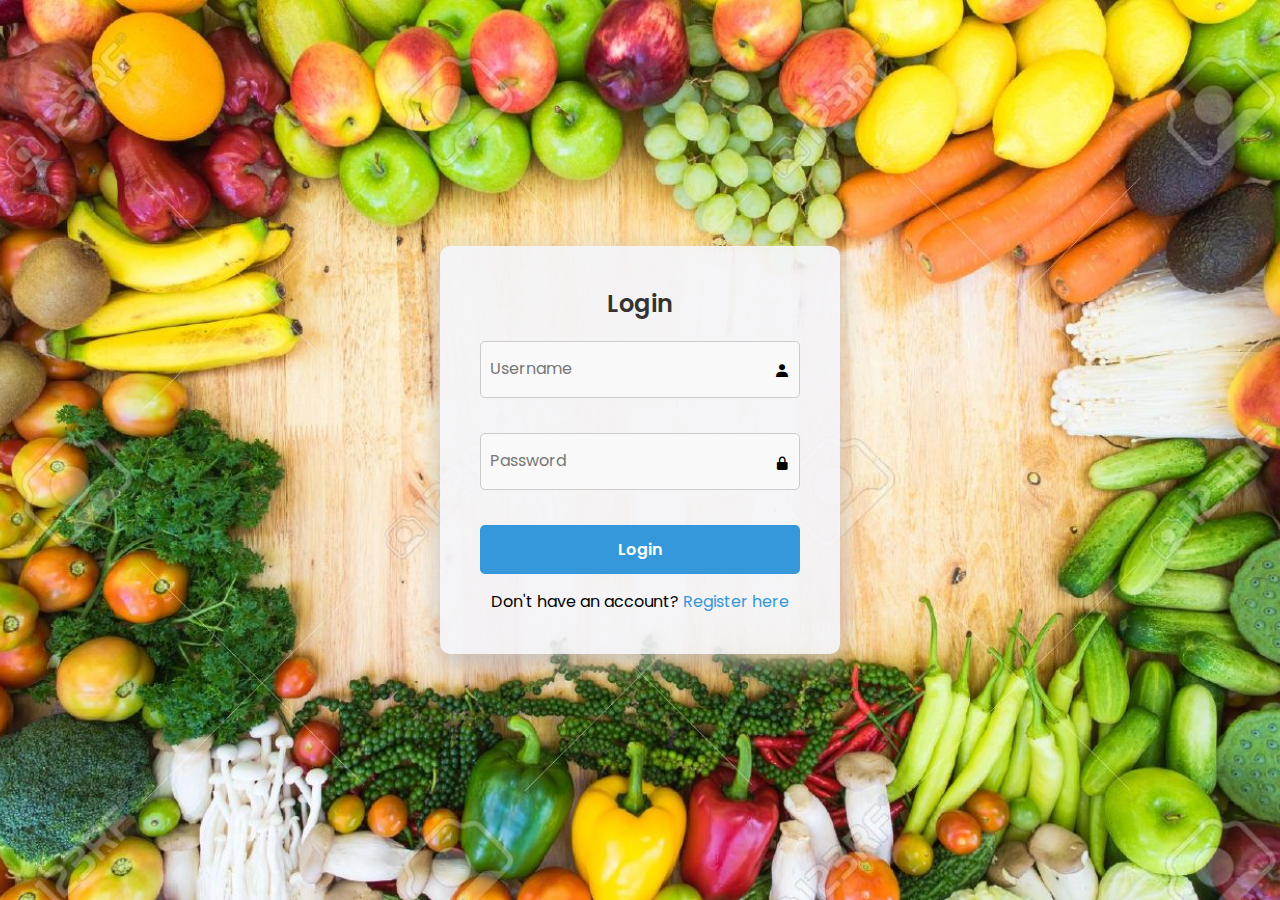
<file: index.html>
<!DOCTYPE html>
<html lang="en">
<head>
    <meta charset="UTF-8">
    <meta http-equiv="X-UA-Compatible" content="IE=edge">
    <meta name="viewport" content="width=device-width, initial-scale=1.0">
    <!-- BOXICONS -->
    <link href="https://unpkg.com/boxicons@2.1.4/css/boxicons.min.css" rel="stylesheet">
    <link rel="stylesheet" href="style.css">
    <title>Ludiflex | Login & Registration</title>
</head>
<body>
    <!----------------------------- Form Box ----------------------------------->    
    <div class="container">
        <div class="form-box">
            <!-- Login Form -->
            <div class="login-form">
                <h2>Login</h2>
                <form>
                    <div class="input-box">
                        <input type="text" required>
                        <label>Username</label>
                        <span class="icon-right"><i class='bx bxs-user'></i></span>
                    </div>
                    <div class="input-box">
                        <input type="password" required>
                        <label>Password</label>
                        <span class="icon-right"><i class='bx bxs-lock-alt'></i></span>
                    </div>
                    <button type="submit" class="btn">Login</button>
                    <div class="register-link">
                        <p>Don't have an account? <a href="#" id="showRegister">Register here</a></p>
                    </div>
                </form>
            </div>

            <!-- Registration Form -->
            <div class="register-form" style="display:none;">
                <h2>Register</h2>
                <form>
                    <div class="input-box">
                        <input type="text" required>
                        <label>Username</label>
                        <span class="icon-right"><i class='bx bxs-user'></i></span>
                    </div>
                    <div class="input-box">
                        <input type="email" required>
                        <label>Email</label>
                        <span class="icon-right"><i class='bx bxs-envelope'></i></span>
                    </div>
                    <div class="input-box">
                        <input type="tel" required>
                        <label>Phone Number</label>
                        <span class="icon-right"><i class='bx bxs-phone'></i></span>
                    </div>
                    <div class="input-box">
                        <input type="password" required>
                        <label>Password</label>
                        <span class="icon-right"><i class='bx bxs-lock-alt'></i></span>
                    </div>
                    <button type="submit" class="btn">Register</button>
                    <div class="login-link">
                        <p>Already have an account? <a href="#" id="showLogin">Login here</a></p>
                    </div>
                </form>
            </div>
        </div>
    </div>

    <script>
        // Toggle between login and registration form
        const showRegister = document.getElementById('showRegister');
        const showLogin = document.getElementById('showLogin');
        const loginForm = document.querySelector('.login-form');
        const registerForm = document.querySelector('.register-form');

        showRegister.addEventListener('click', () => {
            loginForm.style.display = 'none';
            registerForm.style.display = 'block';
        });

        showLogin.addEventListener('click', () => {
            loginForm.style.display = 'block';
            registerForm.style.display = 'none';
        });

        // Handle login form submission and redirect to homepage
        document.querySelector('.login-form form').addEventListener('submit', (e) => {
            e.preventDefault(); // Prevent default form submission behavior

            // Simulate login success (replace with your login logic)
            window.location.href = 'homepage.html'; // Redirect to homepage after login
        });
    </script>
</body>
</html>
</file>
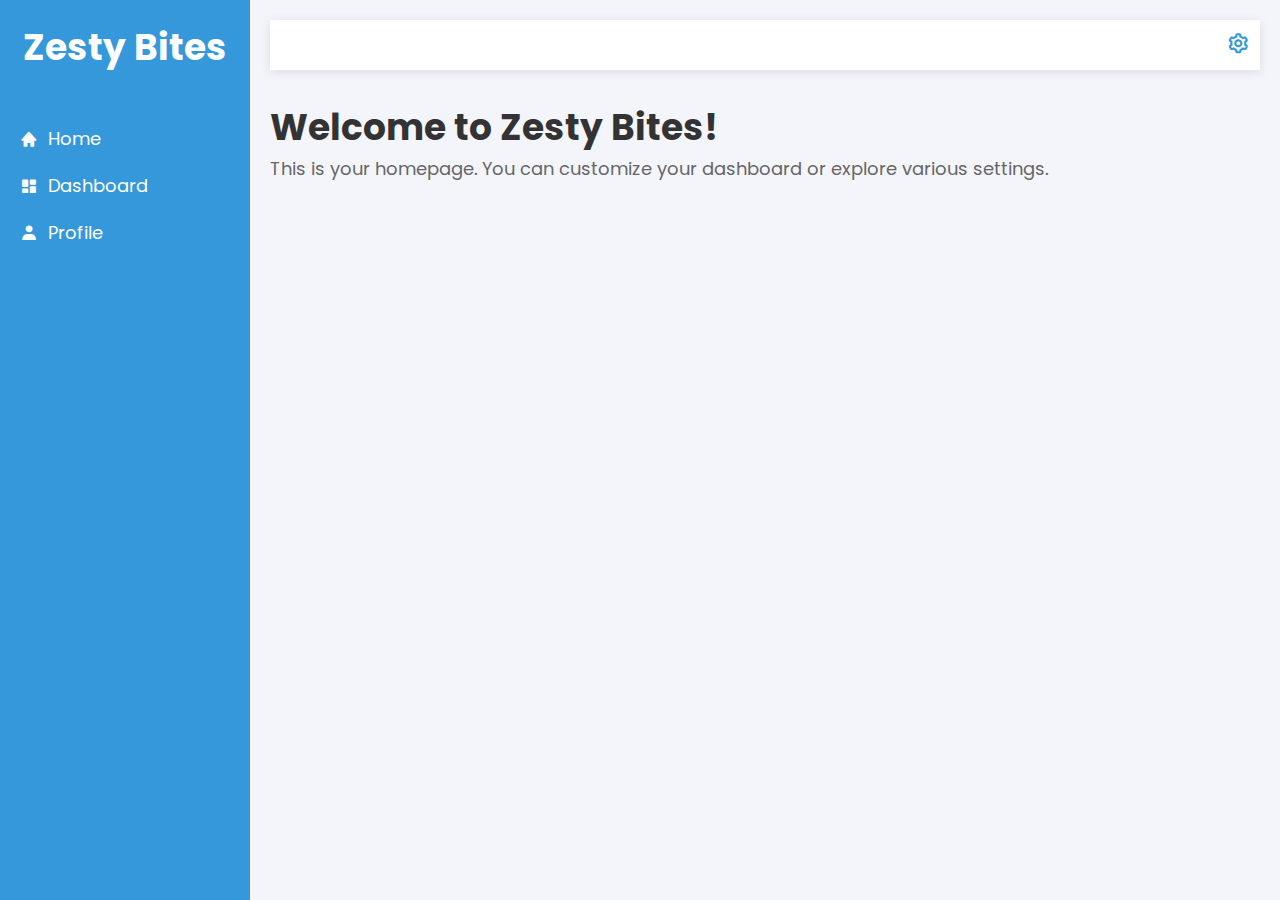
<file: homepage.html>
<!DOCTYPE html>
<html lang="en">
<head>
    <meta charset="UTF-8">
    <meta name="viewport" content="width=device-width, initial-scale=1.0">
    <link href="https://unpkg.com/boxicons@2.1.4/css/boxicons.min.css" rel="stylesheet">
    <link rel="stylesheet" href="homepage.css">
    <title>Homepage | Zesty Bites</title>
</head>
<body>
    <div class="wrapper">
        <!-- Sidebar -->
        <div class="sidebar">
            <div class="logo">
                <h2>Zesty Bites</h2>
            </div>
            <ul class="nav">
                <li><a href="#"><i class='bx bxs-home'></i>Home</a></li>
                <li><a href="#"><i class='bx bxs-dashboard'></i>Dashboard</a></li>
                <li><a href="#"><i class='bx bxs-user'></i>Profile</a></li>
            </ul>
        </div>

        <!-- Main Content -->
        <div class="main-content">
            <header>
                <div class="settings-icon">
                    <i class='bx bx-cog'></i>
                </div>
            </header>

            <div class="content">
                <h1>Welcome to Zesty Bites!</h1>
                <p>This is your homepage. You can customize your dashboard or explore various settings.</p>
            </div>
        </div>
    </div>

    <script>
        // You can add functionality to the settings icon here
        document.querySelector('.settings-icon').addEventListener('click', () => {
            alert("Settings clicked!");
        });
    </script>
</body>
</html>
</file>
<file: style.css>
/* POPPINS FONT */
@import url('https://fonts.googleapis.com/css2?family=Poppins:wght@400;500;600;700&display=swap');

* {
    margin: 0;
    padding: 0;
    box-sizing: border-box;
    font-family: 'Poppins', sans-serif;
}

body {
    display: flex;
    justify-content: center;
    align-items: center;
    height: 100vh;
    background-image: url('images/bg.jpg'); /* Ensure the correct path to your image */
    background-size: cover;
    background-position: center;
}

.container {
    background-color: rgba(244, 245, 251, 0.9); /* Increase opacity for better readability */
    padding: 40px;
    border-radius: 10px;
    box-shadow: 0px 10px 25px rgba(185, 182, 182, 0.781);
    width: 400px;
}

h2 {
    text-align: center;
    margin-bottom: 20px;
    font-weight: 600;
    color: #333; /* Add color for better visibility */
}

.input-box {
    position: relative;
    margin-bottom: 30px;
}

.input-box input {
    width: 100%;
    padding: 15px 10px;
    background: #f9f9f9;
    border: 1px solid #ccc; /* Add border for better contrast */
    border-radius: 5px;
    outline: none;
    font-size: 16px;
    margin-bottom: 5px;
}

.input-box label {
    position: absolute;
    top: 15px;
    left: 10px;
    pointer-events: none;
    font-size: 16px;
    color: #777; /* Label color for better readability */
    transition: 0.5s;
}

.input-box input:focus ~ label,
.input-box input:valid ~ label {
    top: -10px;
    left: 10px;
    color: #3498db;
    font-size: 12px;
}

.icon-right {
    position: absolute;
    top: 50%;
    right: 10px;
    transform: translateY(-50%);
}

.input-box input:focus ~ .icon-right i,
.input-box input:valid ~ .icon-right i {
    color: #3498db;
}

.btn {
    width: 100%;
    background-color: #3498db;
    border: none;
    padding: 12px;
    color: white;
    font-size: 16px;
    font-weight: 600;
    border-radius: 5px;
    cursor: pointer;
    transition: background-color 0.3s;
}

.btn:hover {
    background-color: #2980b9;
}

.register-link,
.login-link {
    text-align: center;
    margin-top: 15px;
}

.register-link a,
.login-link a {
    color: #3498db;
    text-decoration: none;
}

.register-link a:hover,
.login-link a:hover {
    text-decoration: underline;
}
</file>
<file: homepage.css>
/* POPPINS FONT */
@import url('https://fonts.googleapis.com/css2?family=Poppins:wght@400;500;600;700&display=swap');

* {
    margin: 0;
    padding: 0;
    box-sizing: border-box;
    font-family: 'Poppins', sans-serif;
}

body {
    display: flex;
    height: 100vh;
    background-color: #f4f5fb;
}

.wrapper {
    display: flex;
    width: 100%;
}

.sidebar {
    width: 250px;
    background-color: #3498db;
    color: #fff;
    padding: 20px;
    display: flex;
    flex-direction: column;
}

.sidebar .logo {
    font-size: 24px;
    font-weight: bold;
    text-align: center;
    margin-bottom: 50px;
}

.sidebar .nav {
    list-style: none;
}

.sidebar .nav li {
    margin-bottom: 20px;
}

.sidebar .nav li a {
    color: white;
    text-decoration: none;
    font-size: 18px;
    display: flex;
    align-items: center;
}

.sidebar .nav li a i {
    margin-right: 10px;
}

.main-content {
    flex: 1;
    padding: 20px;
}

header {
    display: flex;
    justify-content: flex-end;
    align-items: center;
    height: 50px;
    background-color: white;
    padding: 10px;
    box-shadow: 0 2px 10px rgba(0, 0, 0, 0.1);
}

.settings-icon {
    font-size: 24px;
    cursor: pointer;
}

.settings-icon i {
    color: #3498db;
}

.content {
    margin-top: 30px;
}

.content h1 {
    font-size: 36px;
    color: #333;
}

.content p {
    font-size: 18px;
    color: #666;
}
</file>
